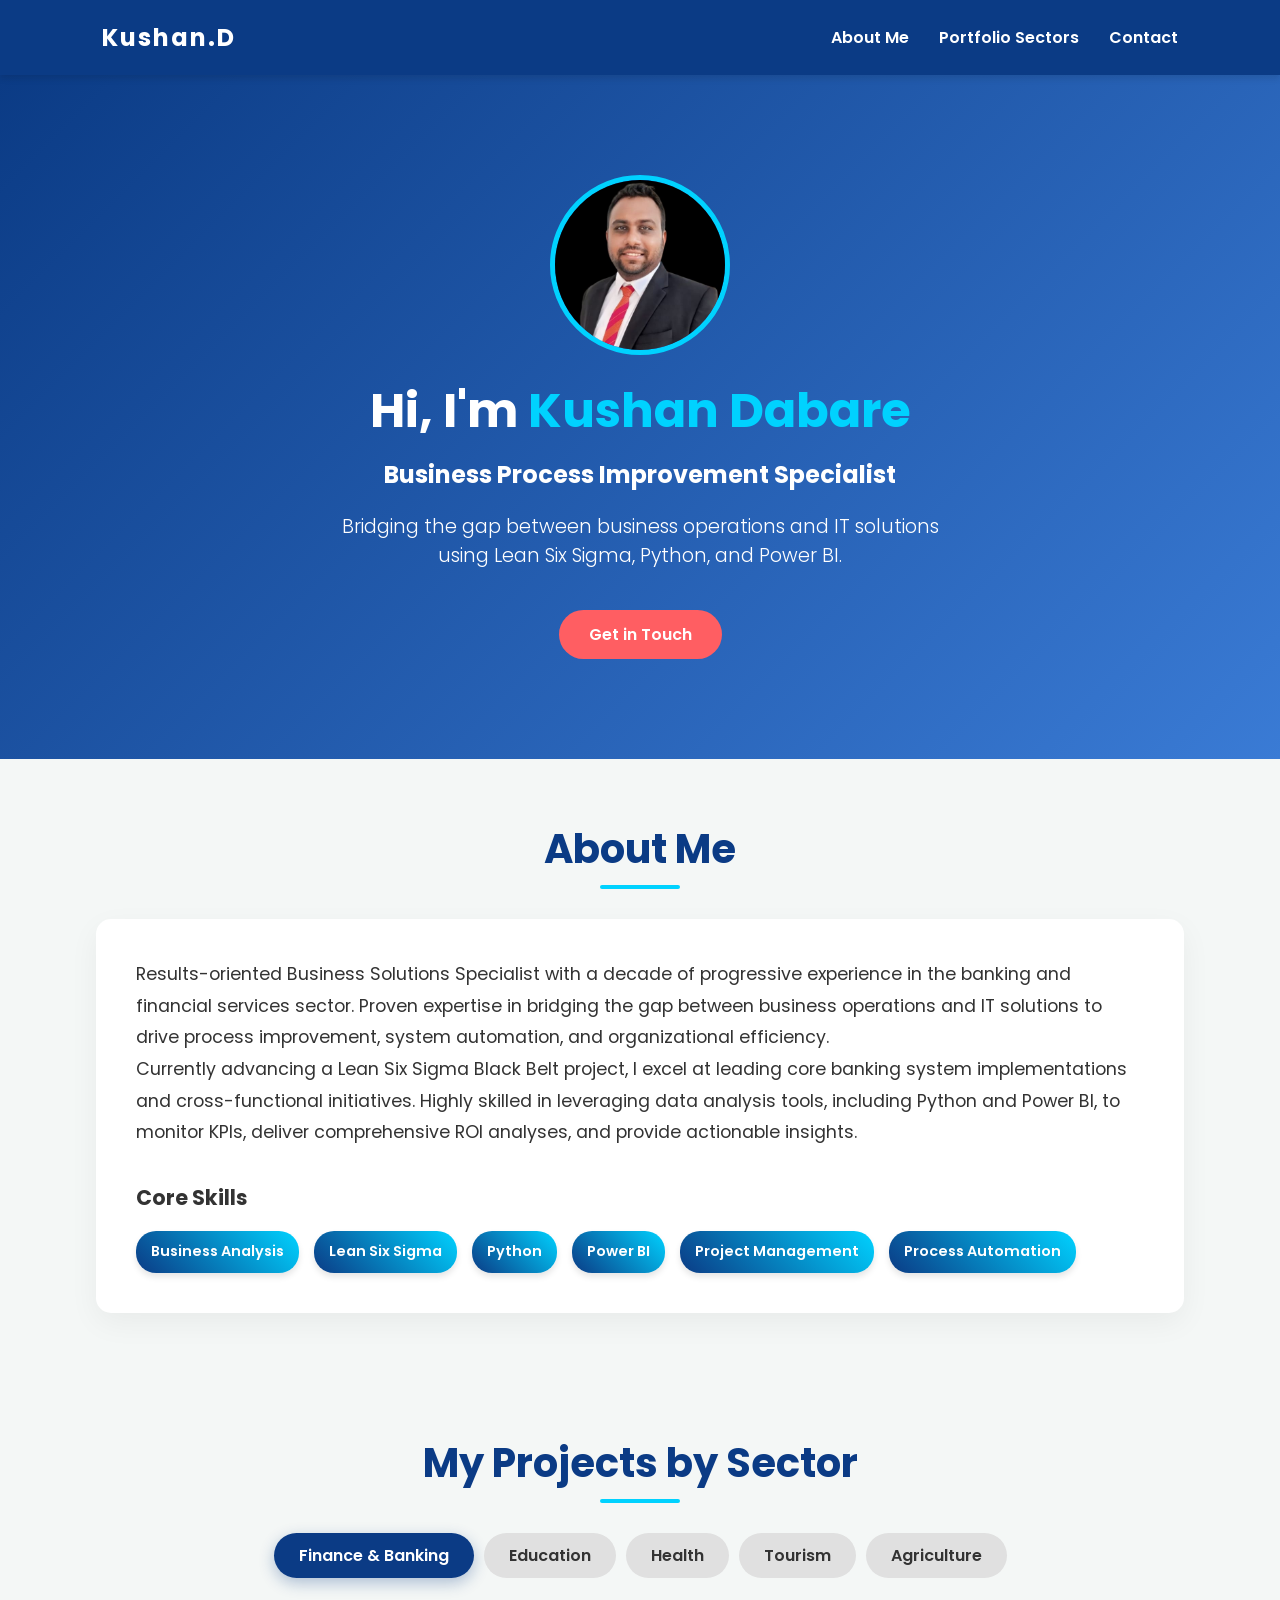
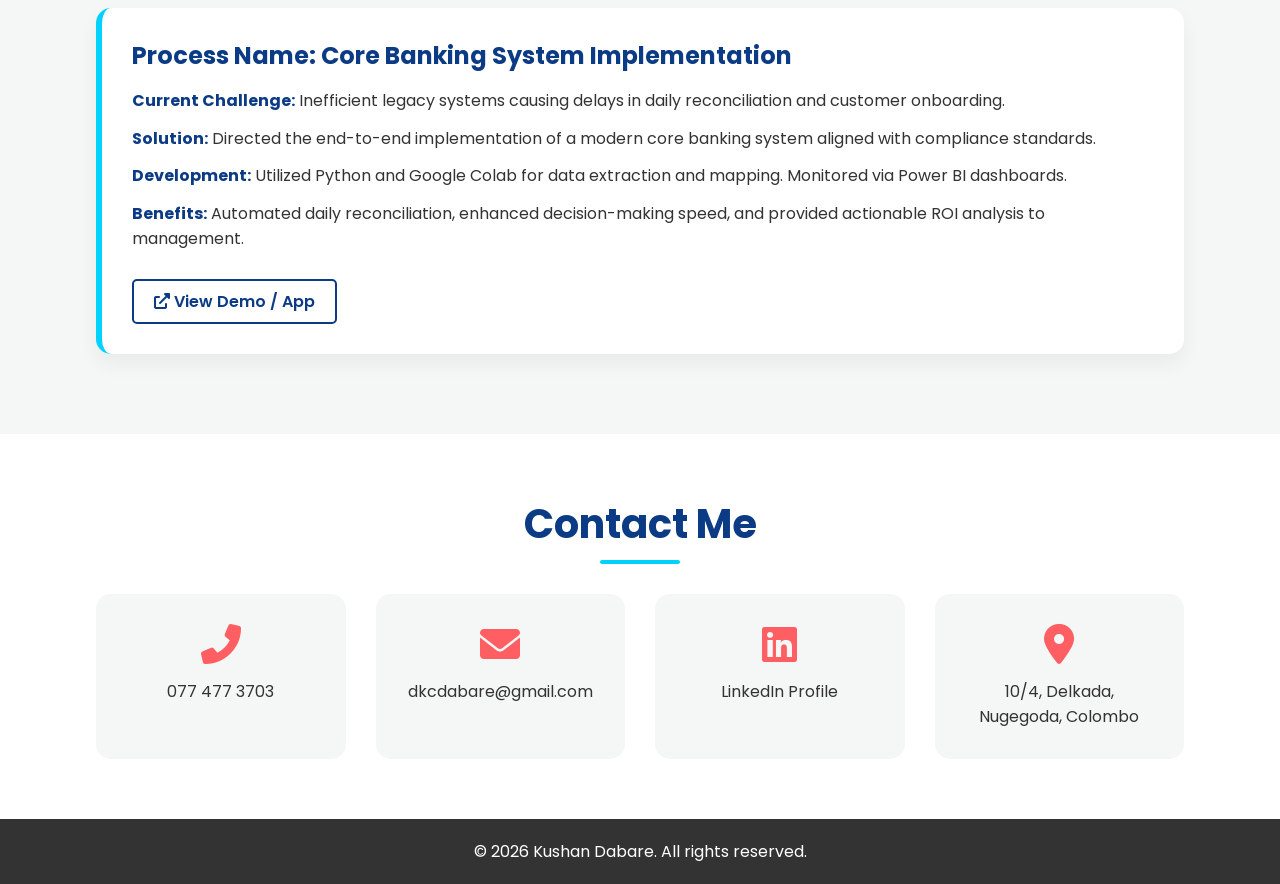
<file: Index.html>
<!DOCTYPE html>
<html lang="en">
<head>
    <meta charset="UTF-8">
    <meta name="viewport" content="width=device-width, initial-scale=1.0">
    <title>Kushan Dabare | Portfolio</title>
    <link rel="stylesheet" href="style.css">
    <link href="https://cdnjs.cloudflare.com/ajax/libs/font-awesome/6.0.0/css/all.min.css" rel="stylesheet">
</head>
<body>

    <!-- Navigation -->
    <nav>
        <div class="logo">Kushan.D</div>
        <ul class="nav-links">
            <li><a href="#about">About Me</a></li>
            <li><a href="#portfolio">Portfolio Sectors</a></li>
            <li><a href="#contact">Contact</a></li>
        </ul>
    </nav>

    <!-- Hero Section -->
    <header class="hero">
        <div class="hero-content">
            <div class="profile-img-container">
                <!-- Replace with your actual image URL or path -->
                <img src="profile.jpg" alt="Kushan Dabare" class="profile-img">
            </div>
            <h1>Hi, I'm <span class="highlight">Kushan Dabare</span></h1>
            <h2>Business Process Improvement Specialist</h2>
            <p>Bridging the gap between business operations and IT solutions using Lean Six Sigma, Python, and Power BI.</p>
            <a href="#contact" class="btn">Get in Touch</a>
        </div>
    </header>

    <!-- About Me Section -->
    <section id="about" class="about-section">
        <div class="container">
            <h2 class="section-title">About Me</h2>
            <div class="about-content">
                <p>Results-oriented Business Solutions Specialist with a decade of progressive experience in the banking and financial services sector. Proven expertise in bridging the gap between business operations and IT solutions to drive process improvement, system automation, and organizational efficiency.</p>
                <p>Currently advancing a Lean Six Sigma Black Belt project, I excel at leading core banking system implementations and cross-functional initiatives. Highly skilled in leveraging data analysis tools, including Python and Power BI, to monitor KPIs, deliver comprehensive ROI analyses, and provide actionable insights.</p>
                
                <div class="skills-container">
                    <h3>Core Skills</h3>
                    <div class="skills">
                        <span class="skill-badge">Business Analysis</span>
                        <span class="skill-badge">Lean Six Sigma</span>
                        <span class="skill-badge">Python</span>
                        <span class="skill-badge">Power BI</span>
                        <span class="skill-badge">Project Management</span>
                        <span class="skill-badge">Process Automation</span>
                    </div>
                </div>
            </div>
        </div>
    </section>

    <!-- Portfolio / Sectors Section -->
    <section id="portfolio" class="portfolio-section">
        <div class="container">
            <h2 class="section-title">My Projects by Sector</h2>
            
            <!-- Sector Tabs -->
            <div class="tab-buttons">
                <button class="tab-btn active" onclick="openTab(event, 'finance')">Finance & Banking</button>
                <button class="tab-btn" onclick="openTab(event, 'education')">Education</button>
                <button class="tab-btn" onclick="openTab(event, 'health')">Health</button>
                <button class="tab-btn" onclick="openTab(event, 'tourism')">Tourism</button>
                <button class="tab-btn" onclick="openTab(event, 'agriculture')">Agriculture</button>
            </div>

            <!-- Tab Content: Finance -->
            <div id="finance" class="tab-content active">
                <div class="project-card">
                    <h3>Process Name: Core Banking System Implementation</h3>
                    <div class="project-details">
                        <p><strong>Current Challenge:</strong> Inefficient legacy systems causing delays in daily reconciliation and customer onboarding.</p>
                        <p><strong>Solution:</strong> Directed the end-to-end implementation of a modern core banking system aligned with compliance standards.</p>
                        <p><strong>Development:</strong> Utilized Python and Google Colab for data extraction and mapping. Monitored via Power BI dashboards.</p>
                        <p><strong>Benefits:</strong> Automated daily reconciliation, enhanced decision-making speed, and provided actionable ROI analysis to management.</p>
                    </div>
                    <a href="#" class="btn-demo" target="_blank"><i class="fas fa-external-link-alt"></i> View Demo / App</a>
                </div>
            </div>

            <!-- Tab Content: Education (Template for you to update) -->
            <div id="education" class="tab-content">
                <div class="project-card">
                    <h3>Process Name: Student Data Management System</h3>
                    <div class="project-details">
                        <p><strong>Current Challenge:</strong> Manual record keeping leading to data loss and slow report generation.</p>
                        <p><strong>Solution:</strong> Developed a centralized database with automated reporting features.</p>
                        <p><strong>Development:</strong> (Add your development stack / tools here)</p>
                        <p><strong>Benefits:</strong> 50% reduction in admin workload, real-time student performance tracking.</p>
                    </div>
                    <a href="#" class="btn-demo" target="_blank"><i class="fas fa-external-link-alt"></i> View Demo / App</a>
                </div>
            </div>

            <!-- Tab Content: Health -->
            <div id="health" class="tab-content">
                <div class="project-card">
                    <h3>Process Name: Health Clinic Patient Queue Flow</h3>
                    <div class="project-details">
                        <p><strong>Current Challenge:</strong> Long waiting times and unoptimized resource allocation.</p>
                        <p><strong>Solution:</strong> Applied Lean Six Sigma methodologies to revamp patient intake processes.</p>
                        <p><strong>Development:</strong> Data analysis using Python to identify bottlenecks.</p>
                        <p><strong>Benefits:</strong> Reduced patient waiting time by 30% and optimized staff shifts.</p>
                    </div>
                    <a href="#" class="btn-demo" target="_blank"><i class="fas fa-external-link-alt"></i> View Demo / App</a>
                </div>
            </div>

            <!-- Tab Content: Tourism -->
            <div id="tourism" class="tab-content">
                <div class="project-card">
                    <h3>Process Name: Hotel Booking Analytics Dashboard</h3>
                    <div class="project-details">
                        <p><strong>Current Challenge:</strong> Lack of visibility into seasonal booking trends and revenue forecasting.</p>
                        <p><strong>Solution:</strong> Created an interactive BI dashboard for the management team.</p>
                        <p><strong>Development:</strong> Advanced Excel and Power BI.</p>
                        <p><strong>Benefits:</strong> Improved pricing strategies leading to a 15% increase in off-season revenue.</p>
                    </div>
                    <a href="#" class="btn-demo" target="_blank"><i class="fas fa-external-link-alt"></i> View Demo / App</a>
                </div>
            </div>

            <!-- Tab Content: Agriculture -->
            <div id="agriculture" class="tab-content">
                <div class="project-card">
                    <h3>Process Name: Supply Chain Cost Optimization</h3>
                    <div class="project-details">
                        <p><strong>Current Challenge:</strong> High transportation costs and waste in agricultural supply chains.</p>
                        <p><strong>Solution:</strong> Mapped the end-to-end process to eliminate inefficiencies.</p>
                        <p><strong>Development:</strong> Business Process Mapping, ROI analysis.</p>
                        <p><strong>Benefits:</strong> Streamlined delivery routes and cut logistical costs significantly.</p>
                    </div>
                    <a href="#" class="btn-demo" target="_blank"><i class="fas fa-external-link-alt"></i> View Demo / App</a>
                </div>
            </div>

        </div>
    </section>

    <!-- Contact Section -->
    <section id="contact" class="contact-section">
        <div class="container">
            <h2 class="section-title">Contact Me</h2>
            <div class="contact-info">
                <div class="contact-item">
                    <i class="fas fa-phone-alt"></i>
                    <p>077 477 3703</p>
                </div>
                <div class="contact-item">
                    <i class="fas fa-envelope"></i>
                    <p>dkcdabare@gmail.com</p>
                </div>
                <div class="contact-item">
                    <i class="fab fa-linkedin"></i>
                    <p><a href="https://www.linkedin.com/in/kushan-dabare/" target="_blank">LinkedIn Profile</a></p>
                </div>
                <div class="contact-item">
                    <i class="fas fa-map-marker-alt"></i>
                    <p>10/4, Delkada, Nugegoda, Colombo</p>
                </div>
            </div>
        </div>
    </section>

    <footer>
        <p>&copy; 2026 Kushan Dabare. All rights reserved.</p>
    </footer>

    <script src="script.js"></script>
</body>
</html>
</file>
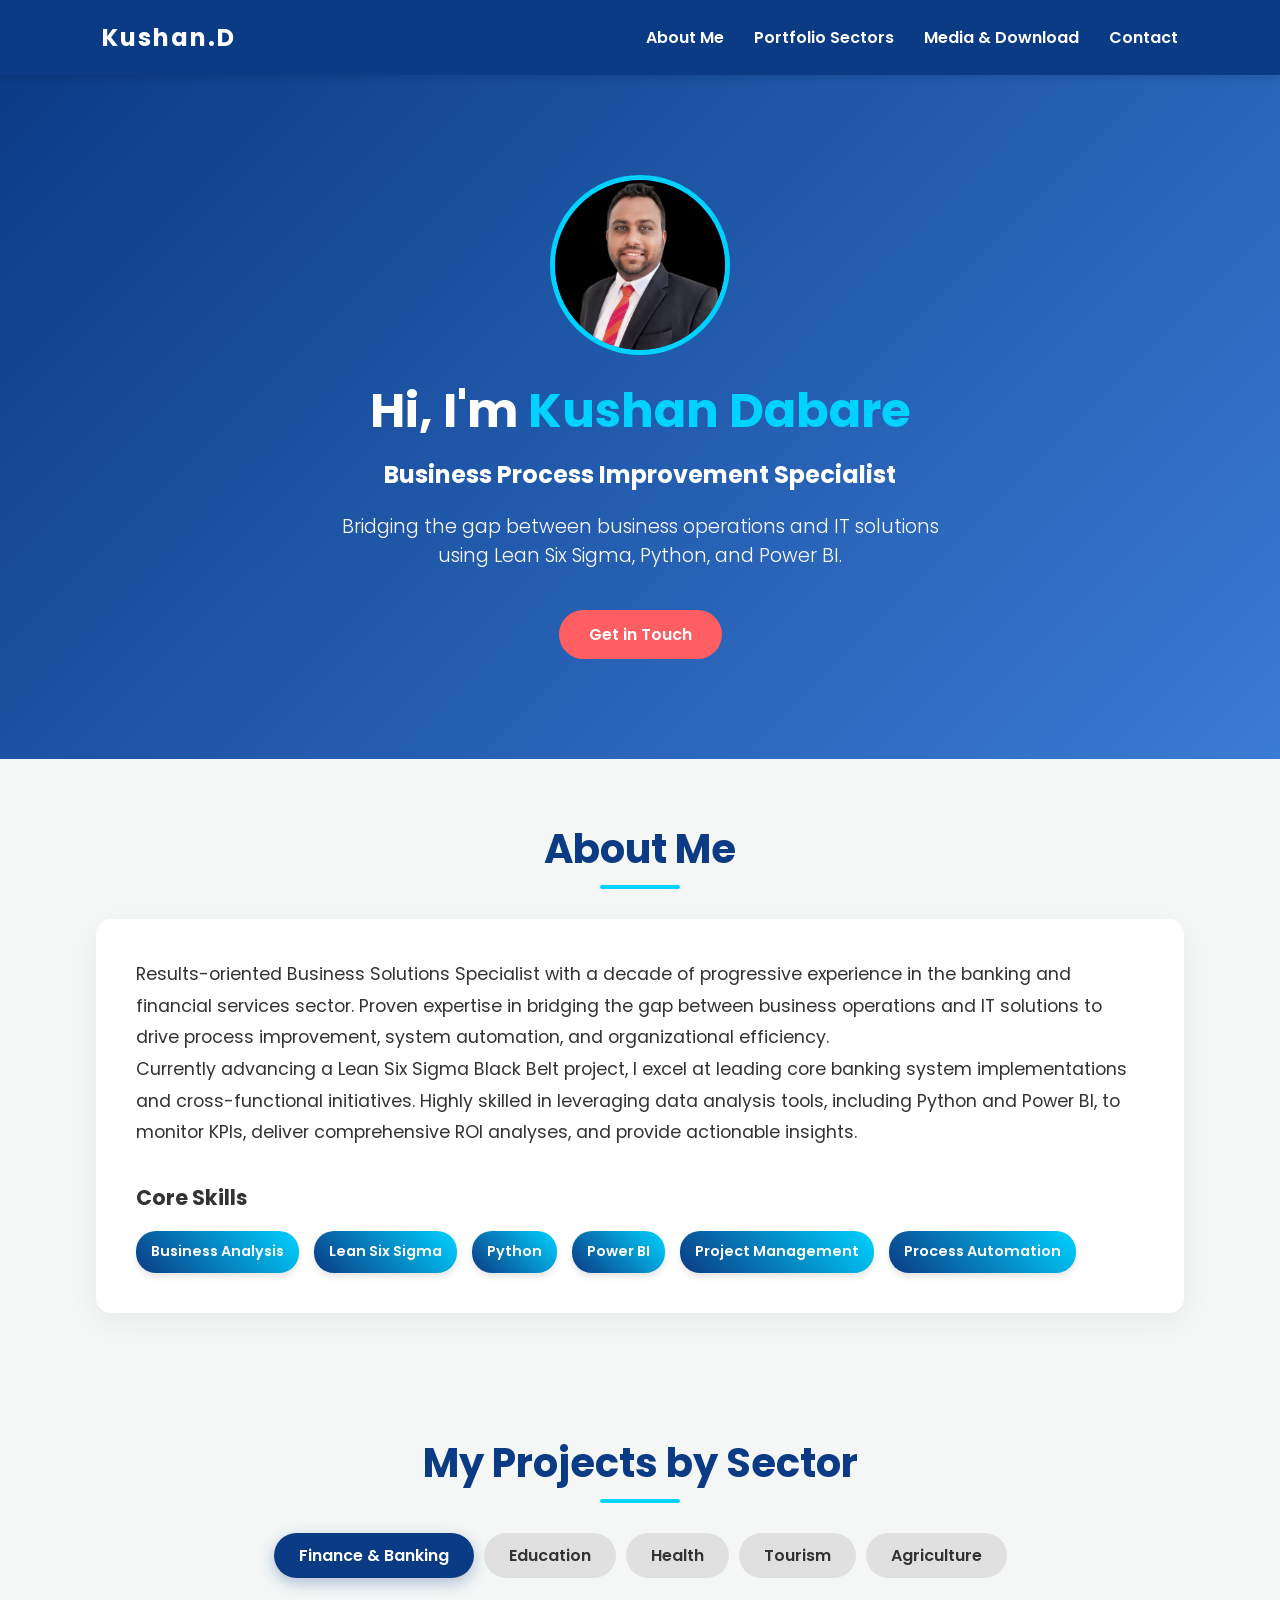
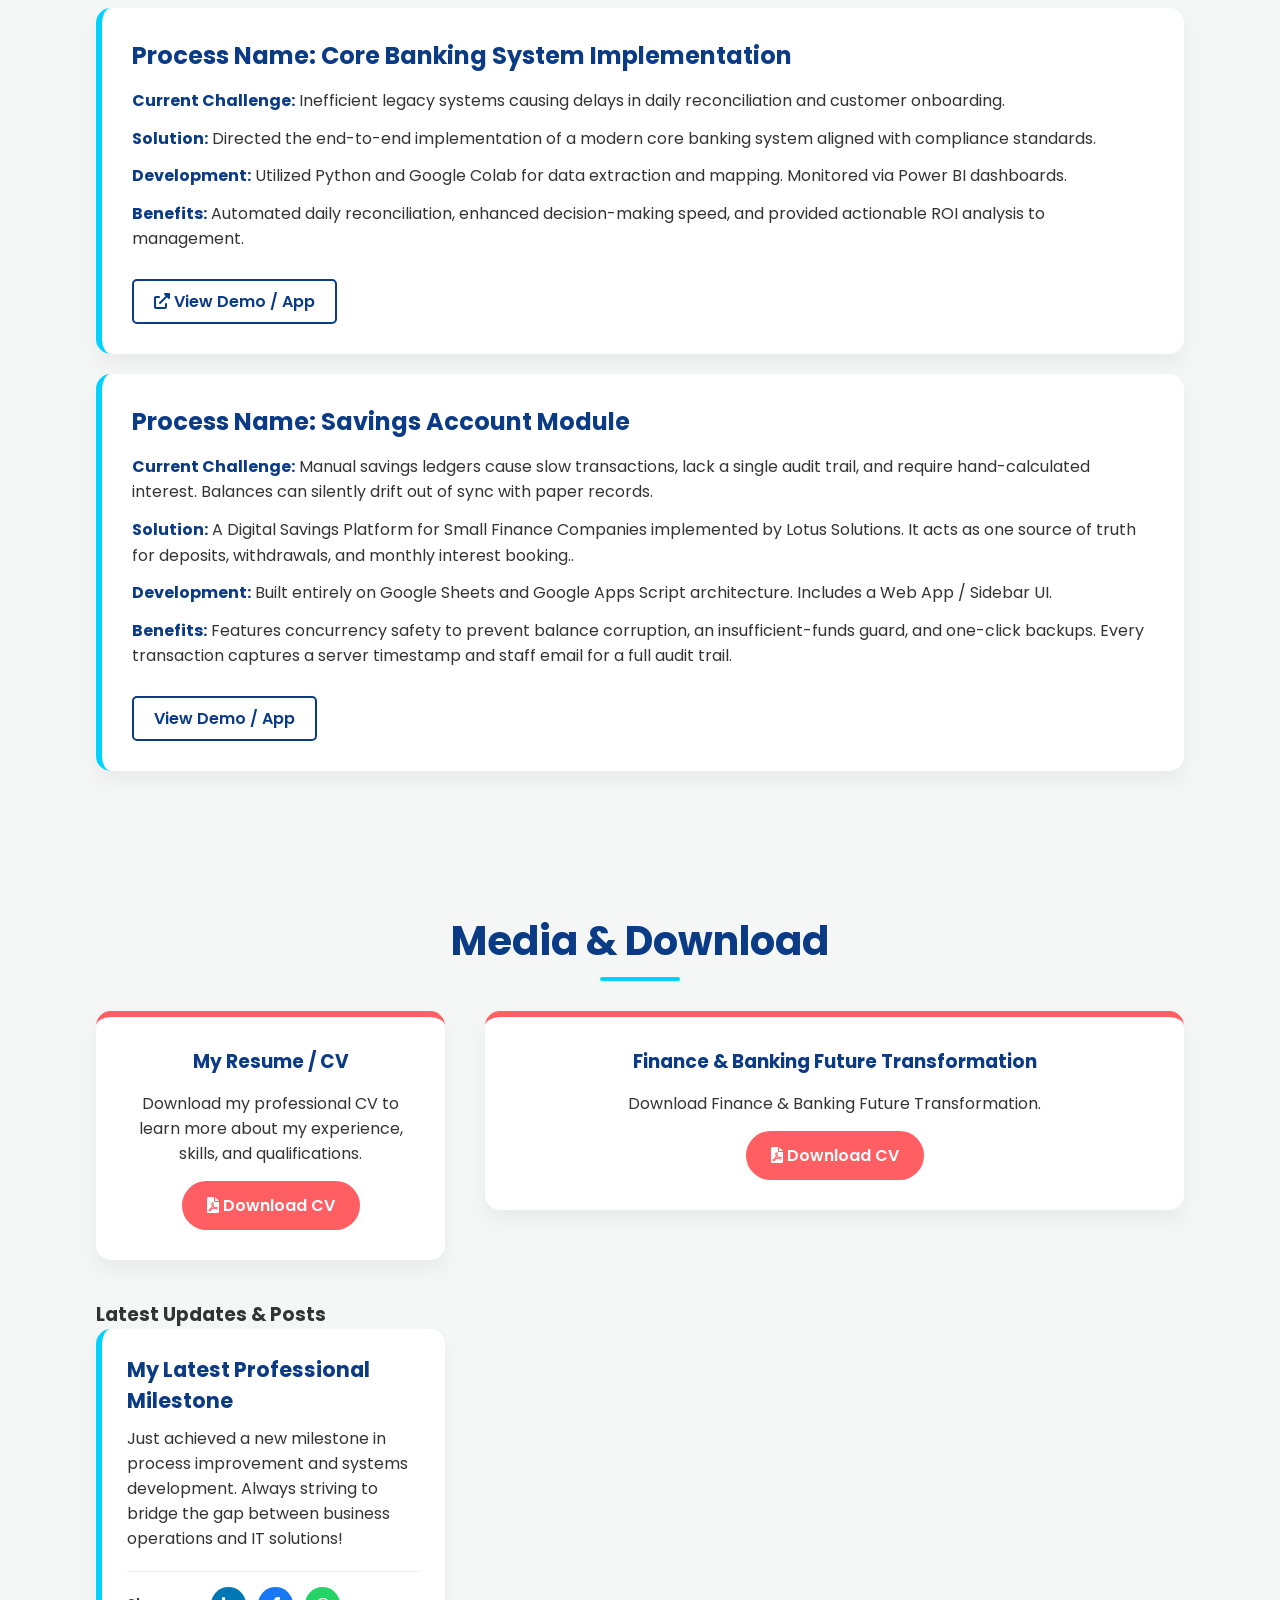
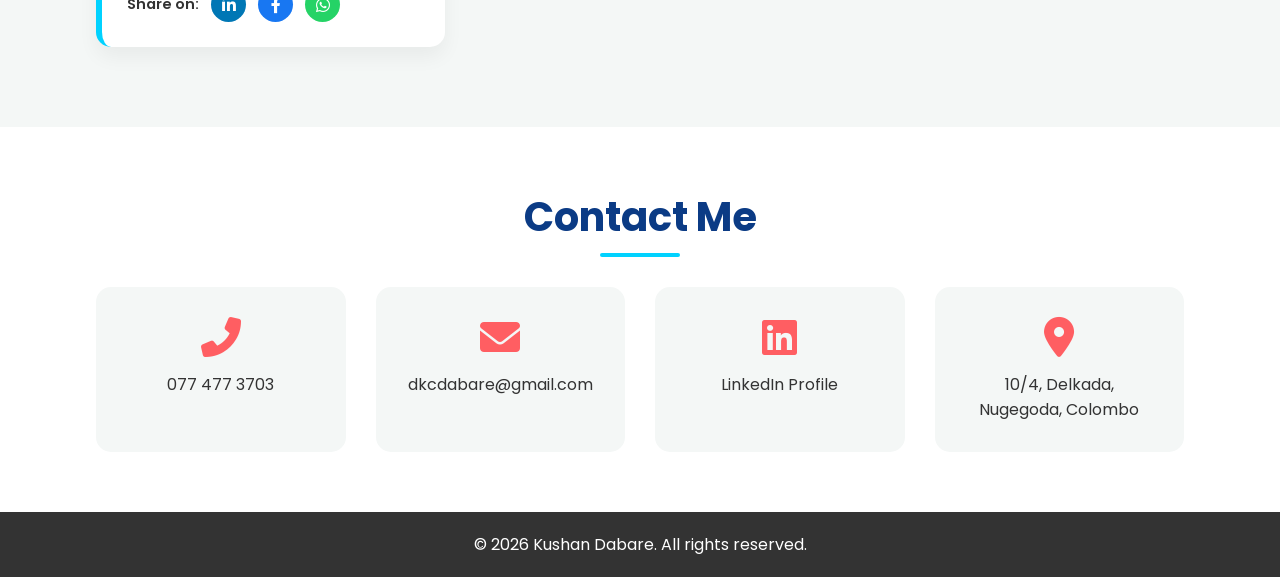
<file: index.html>
<!DOCTYPE html>
<html lang="en">
<head>
    <meta charset="UTF-8">
    <meta name="viewport" content="width=device-width, initial-scale=1.0">
    <title>Kushan Dabare | Portfolio</title>
    <link rel="stylesheet" href="style.css">
    <link href="https://cdnjs.cloudflare.com/ajax/libs/font-awesome/6.0.0/css/all.min.css" rel="stylesheet">
</head>
<body>

    <!-- Navigation -->
    <nav>
        <div class="logo">Kushan.D</div>
        <ul class="nav-links">
            <li><a href="#about">About Me</a></li>
            <li><a href="#portfolio">Portfolio Sectors</a></li>
            <li><a href="#media-download">Media & Download</a></li>
            <li><a href="#contact">Contact</a></li>
        </ul>
    </nav>

    <!-- Hero Section -->
    <header class="hero">
        <div class="hero-content">
            <div class="profile-img-container">
                <!-- Replace with your actual image URL or path -->
                <img src="profile.jpg" alt="Kushan Dabare" class="profile-img">
            </div>
            <h1>Hi, I'm <span class="highlight">Kushan Dabare</span></h1>
            <h2>Business Process Improvement Specialist</h2>
            <p>Bridging the gap between business operations and IT solutions using Lean Six Sigma, Python, and Power BI.</p>
            <a href="#contact" class="btn">Get in Touch</a>
        </div>
    </header>

    <!-- About Me Section -->
    <section id="about" class="about-section">
        <div class="container">
            <h2 class="section-title">About Me</h2>
            <div class="about-content">
                <p>Results-oriented Business Solutions Specialist with a decade of progressive experience in the banking and financial services sector. Proven expertise in bridging the gap between business operations and IT solutions to drive process improvement, system automation, and organizational efficiency.</p>
                <p>Currently advancing a Lean Six Sigma Black Belt project, I excel at leading core banking system implementations and cross-functional initiatives. Highly skilled in leveraging data analysis tools, including Python and Power BI, to monitor KPIs, deliver comprehensive ROI analyses, and provide actionable insights.</p>
                
                <div class="skills-container">
                    <h3>Core Skills</h3>
                    <div class="skills">
                        <span class="skill-badge">Business Analysis</span>
                        <span class="skill-badge">Lean Six Sigma</span>
                        <span class="skill-badge">Python</span>
                        <span class="skill-badge">Power BI</span>
                        <span class="skill-badge">Project Management</span>
                        <span class="skill-badge">Process Automation</span>
                    </div>
                </div>
            </div>
        </div>
    </section>

    <!-- Portfolio / Sectors Section -->
    <section id="portfolio" class="portfolio-section">
        <div class="container">
            <h2 class="section-title">My Projects by Sector</h2>
            
            <!-- Sector Tabs -->
            <div class="tab-buttons">
                <button class="tab-btn active" onclick="openTab(event, 'finance')">Finance & Banking</button>
                <button class="tab-btn" onclick="openTab(event, 'education')">Education</button>
                <button class="tab-btn" onclick="openTab(event, 'health')">Health</button>
                <button class="tab-btn" onclick="openTab(event, 'tourism')">Tourism</button>
                <button class="tab-btn" onclick="openTab(event, 'agriculture')">Agriculture</button>
            </div>

            <!-- Tab Content: Finance -->
            <div id="finance" class="tab-content active">
                <div class="project-card">
                    <h3>Process Name: Core Banking System Implementation</h3>
                    <div class="project-details">
                        <p><strong>Current Challenge:</strong> Inefficient legacy systems causing delays in daily reconciliation and customer onboarding.</p>
                        <p><strong>Solution:</strong> Directed the end-to-end implementation of a modern core banking system aligned with compliance standards.</p>
                        <p><strong>Development:</strong> Utilized Python and Google Colab for data extraction and mapping. Monitored via Power BI dashboards.</p>
                        <p><strong>Benefits:</strong> Automated daily reconciliation, enhanced decision-making speed, and provided actionable ROI analysis to management.</p>
                    </div>
                    <a href="#" class="btn-demo" target="_blank"><i class="fas fa-external-link-alt"></i> View Demo / App</a>
                </div>
                <div class="project-card">
                    <h3>Process Name: Savings Account Module</h3>
                    <div class="project-details">
                        <p><strong>Current Challenge:</strong> Manual savings ledgers cause slow transactions, lack a single audit trail, and require hand-calculated interest. Balances can silently drift out of sync with paper records.</p>
                        <p><strong>Solution:</strong> A Digital Savings Platform for Small Finance Companies implemented by Lotus Solutions. It acts as one source of truth for deposits, withdrawals, and monthly interest booking..</p>
                        <p><strong>Development:</strong> Built entirely on Google Sheets and Google Apps Script architecture. Includes a Web App / Sidebar UI.</p>
                        <p><strong>Benefits:</strong> Features concurrency safety to prevent balance corruption, an insufficient-funds guard, and one-click backups. Every transaction captures a server timestamp and staff email for a full audit trail.</p>
                    </div>
                    <a href="#" class="btn-demo" target="_blank"><i class="https://script.google.com/macros/s/AKfycbw3GjKv9ucB3Nrq_0NzpN6NKgbAXC93N48wS9uN7ULLUQNysJPLRPXXNIEcnrP-PqMxDw/exec"></i> View Demo / App</a>
                </div>
            </div>

            <!-- Tab Content: Education -->
            <div id="education" class="tab-content">
                <div class="project-card">
                    <h3>Process Name: Student Data Management System</h3>
                    <div class="project-details">
                        <p><strong>Current Challenge:</strong> Manual record keeping leading to data loss and slow report generation.</p>
                        <p><strong>Solution:</strong> Developed a centralized database with automated reporting features.</p>
                        <p><strong>Development:</strong> MySQL, Power BI, Python for automated reporting.</p>
                        <p><strong>Benefits:</strong> 50% reduction in admin workload, real-time student performance tracking.</p>
                    </div>
                    <a href="#" class="btn-demo" target="_blank"><i class="fas fa-external-link-alt"></i> View Demo / App</a>
                </div>
            </div>

            <!-- Tab Content: Health -->
            <div id="health" class="tab-content">
                <div class="project-card">
                    <h3>Process Name: Health Clinic Patient Queue Flow</h3>
                    <div class="project-details">
                        <p><strong>Current Challenge:</strong> Long waiting times and unoptimized resource allocation.</p>
                        <p><strong>Solution:</strong> Applied Lean Six Sigma methodologies to revamp patient intake processes.</p>
                        <p><strong>Development:</strong> Data analysis using Python to identify bottlenecks.</p>
                        <p><strong>Benefits:</strong> Reduced patient waiting time by 30% and optimized staff shifts.</p>
                    </div>
                    <a href="#" class="btn-demo" target="_blank"><i class="fas fa-external-link-alt"></i> View Demo / App</a>
                </div>
            </div>

            <!-- Tab Content: Tourism -->
            <div id="tourism" class="tab-content">
                <div class="project-card">
                    <h3>Process Name: Hotel Booking Analytics Dashboard</h3>
                    <div class="project-details">
                        <p><strong>Current Challenge:</strong> Lack of visibility into seasonal booking trends and revenue forecasting.</p>
                        <p><strong>Solution:</strong> Created an interactive BI dashboard for the management team.</p>
                        <p><strong>Development:</strong> Advanced Excel and Power BI.</p>
                        <p><strong>Benefits:</strong> Improved pricing strategies leading to a 15% increase in off-season revenue.</p>
                    </div>
                    <a href="#" class="btn-demo" target="_blank"><i class="fas fa-external-link-alt"></i> View Demo / App</a>
                </div>
            </div>

            <!-- Tab Content: Agriculture -->
            <div id="agriculture" class="tab-content">
                <div class="project-card">
                    <h3>Process Name: Supply Chain Cost Optimization</h3>
                    <div class="project-details">
                        <p><strong>Current Challenge:</strong> High transportation costs and waste in agricultural supply chains.</p>
                        <p><strong>Solution:</strong> Mapped the end-to-end process to eliminate inefficiencies.</p>
                        <p><strong>Development:</strong> Business Process Mapping, ROI analysis.</p>
                        <p><strong>Benefits:</strong> Streamlined delivery routes and cut logistical costs significantly.</p>
                    </div>
                    <a href="#" class="btn-demo" target="_blank"><i class="fas fa-external-link-alt"></i> View Demo / App</a>
                </div>
            </div>

        </div>
    </section>

    <!-- Media & Download Section -->
    <section id="media-download" class="media-section">
        <div class="container">
            <h2 class="section-title">Media & Download</h2>
            
            <div class="media-download-wrapper">
                
                <!-- Download CV Section -->
                <div class="download-box">
                    <h3>My Resume / CV</h3>
                    <p>Download my professional CV to learn more about my experience, skills, and qualifications.</p>
                    
                    <a href="Kushan CV.pdf" download class="btn-download">
                        <i class="fas fa-file-pdf"></i> Download CV
                    </a>
                </div>
                <!-- Finance & Banking Future Transformation -->
                <div class="download-box">
                    <h3>Finance & Banking Future Transformation</h3>
                    <p>Download Finance & Banking Future Transformation.</p>
                    
                    <a href="Kushan CV.pdf" download class="btn-download">
                        <i class="fas fa-file-pdf"></i> Download CV
                    </a>
                </div>

                <!-- Media Posts Section -->
                <div class="media-posts">
                    <h3>Latest Updates & Posts</h3>
                    
                    <!-- Post 1 -->
                    <div class="media-card">
                        <div class="media-content">
                            <h4>My Latest Professional Milestone</h4>
                            <p>Just achieved a new milestone in process improvement and systems development. Always striving to bridge the gap between business operations and IT solutions!</p>
                            
                            <!-- Social Share Buttons -->
                            <div class="share-buttons">
                                <span class="share-text">Share on:</span>
                                <a href="https://www.linkedin.com/shareArticle?mini=true&url=https://YOUR_GITHUB_USERNAME.github.io/YOUR_REPO_NAME/" target="_blank" class="share-btn linkedin" title="Share on LinkedIn"><i class="fab fa-linkedin-in"></i></a>
                                
                                <a href="https://www.facebook.com/sharer/sharer.php?u=https://YOUR_GITHUB_USERNAME.github.io/YOUR_REPO_NAME/" target="_blank" class="share-btn facebook" title="Share on Facebook"><i class="fab fa-facebook-f"></i></a>
                                
                                <a href="https://api.whatsapp.com/send?text=Check out my latest portfolio! https://YOUR_GITHUB_USERNAME.github.io/YOUR_REPO_NAME/" target="_blank" class="share-btn whatsapp" title="Share on WhatsApp"><i class="fab fa-whatsapp"></i></a>
                            </div>
                        </div>
                    </div>
                    
                </div>
            </div>
        </div>
    </section>

    <!-- Contact Section -->
    <section id="contact" class="contact-section">
        <div class="container">
            <h2 class="section-title">Contact Me</h2>
            <div class="contact-info">
                <div class="contact-item">
                    <i class="fas fa-phone-alt"></i>
                    <p>077 477 3703</p>
                </div>
                <div class="contact-item">
                    <i class="fas fa-envelope"></i>
                    <p>dkcdabare@gmail.com</p>
                </div>
                <div class="contact-item">
                    <i class="fab fa-linkedin"></i>
                    <p><a href="https://www.linkedin.com/in/kushan-dabare/" target="_blank">LinkedIn Profile</a></p>
                </div>
                <div class="contact-item">
                    <i class="fas fa-map-marker-alt"></i>
                    <p>10/4, Delkada, Nugegoda, Colombo</p>
                </div>
            </div>
        </div>
    </section>

    <footer>
        <p>&copy; 2026 Kushan Dabare. All rights reserved.</p>
    </footer>

    <script src="script.js"></script>
</body>
</html>
</file>
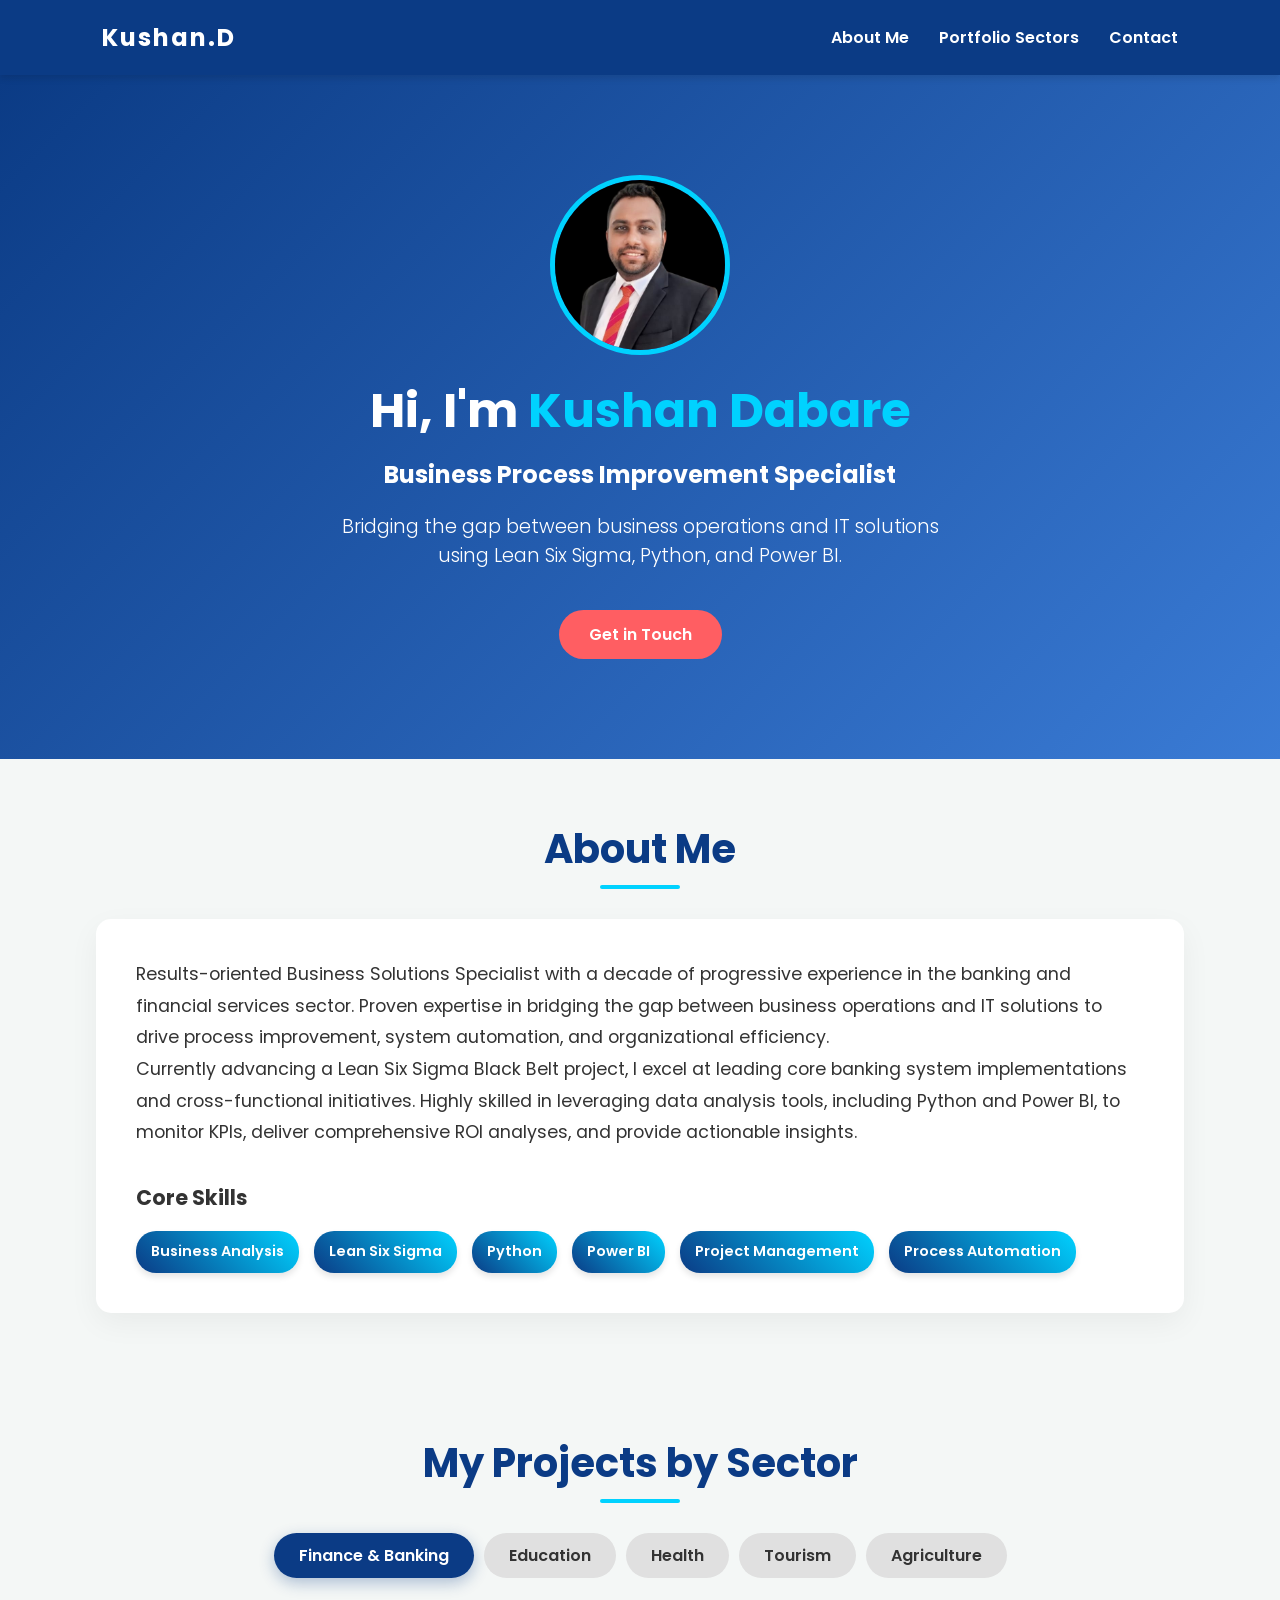
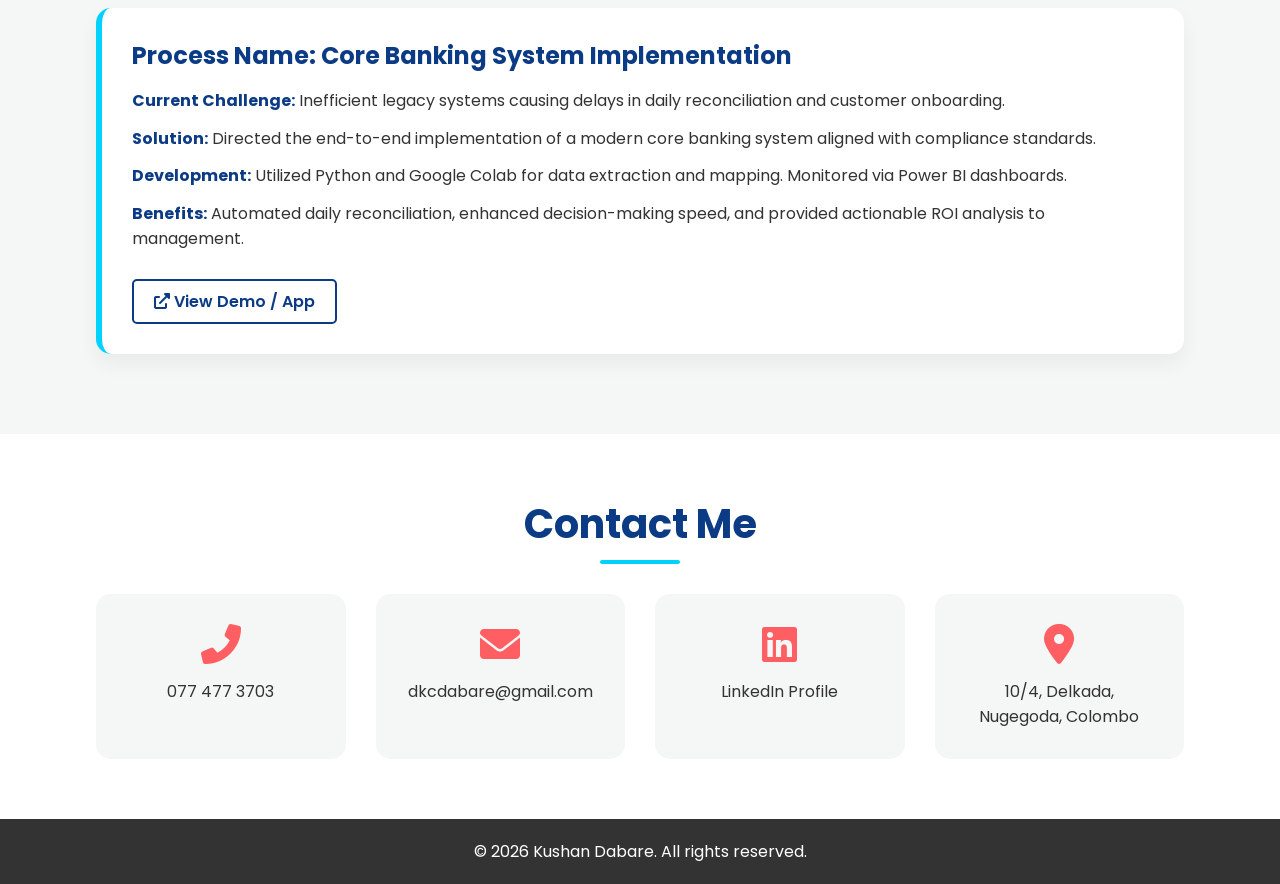
<file: gemini-code-1784174111200.html>
<!DOCTYPE html>
<html lang="en">
<head>
    <meta charset="UTF-8">
    <meta name="viewport" content="width=device-width, initial-scale=1.0">
    <title>Kushan Dabare | Portfolio</title>
    <link rel="stylesheet" href="style.css">
    <link href="https://cdnjs.cloudflare.com/ajax/libs/font-awesome/6.0.0/css/all.min.css" rel="stylesheet">
</head>
<body>

    <!-- Navigation -->
    <nav>
        <div class="logo">Kushan.D</div>
        <ul class="nav-links">
            <li><a href="#about">About Me</a></li>
            <li><a href="#portfolio">Portfolio Sectors</a></li>
            <li><a href="#contact">Contact</a></li>
        </ul>
    </nav>

    <!-- Hero Section -->
    <header class="hero">
        <div class="hero-content">
            <div class="profile-img-container">
                <!-- Replace with your actual image URL or path -->
                <img src="profile.jpg" alt="Kushan Dabare" class="profile-img">
            </div>
            <h1>Hi, I'm <span class="highlight">Kushan Dabare</span></h1>
            <h2>Business Process Improvement Specialist</h2>
            <p>Bridging the gap between business operations and IT solutions using Lean Six Sigma, Python, and Power BI.</p>
            <a href="#contact" class="btn">Get in Touch</a>
        </div>
    </header>

    <!-- About Me Section -->
    <section id="about" class="about-section">
        <div class="container">
            <h2 class="section-title">About Me</h2>
            <div class="about-content">
                <p>Results-oriented Business Solutions Specialist with a decade of progressive experience in the banking and financial services sector. Proven expertise in bridging the gap between business operations and IT solutions to drive process improvement, system automation, and organizational efficiency.</p>
                <p>Currently advancing a Lean Six Sigma Black Belt project, I excel at leading core banking system implementations and cross-functional initiatives. Highly skilled in leveraging data analysis tools, including Python and Power BI, to monitor KPIs, deliver comprehensive ROI analyses, and provide actionable insights.</p>
                
                <div class="skills-container">
                    <h3>Core Skills</h3>
                    <div class="skills">
                        <span class="skill-badge">Business Analysis</span>
                        <span class="skill-badge">Lean Six Sigma</span>
                        <span class="skill-badge">Python</span>
                        <span class="skill-badge">Power BI</span>
                        <span class="skill-badge">Project Management</span>
                        <span class="skill-badge">Process Automation</span>
                    </div>
                </div>
            </div>
        </div>
    </section>

    <!-- Portfolio / Sectors Section -->
    <section id="portfolio" class="portfolio-section">
        <div class="container">
            <h2 class="section-title">My Projects by Sector</h2>
            
            <!-- Sector Tabs -->
            <div class="tab-buttons">
                <button class="tab-btn active" onclick="openTab(event, 'finance')">Finance & Banking</button>
                <button class="tab-btn" onclick="openTab(event, 'education')">Education</button>
                <button class="tab-btn" onclick="openTab(event, 'health')">Health</button>
                <button class="tab-btn" onclick="openTab(event, 'tourism')">Tourism</button>
                <button class="tab-btn" onclick="openTab(event, 'agriculture')">Agriculture</button>
            </div>

            <!-- Tab Content: Finance -->
            <div id="finance" class="tab-content active">
                <div class="project-card">
                    <h3>Process Name: Core Banking System Implementation</h3>
                    <div class="project-details">
                        <p><strong>Current Challenge:</strong> Inefficient legacy systems causing delays in daily reconciliation and customer onboarding.</p>
                        <p><strong>Solution:</strong> Directed the end-to-end implementation of a modern core banking system aligned with compliance standards.</p>
                        <p><strong>Development:</strong> Utilized Python and Google Colab for data extraction and mapping. Monitored via Power BI dashboards.</p>
                        <p><strong>Benefits:</strong> Automated daily reconciliation, enhanced decision-making speed, and provided actionable ROI analysis to management.</p>
                    </div>
                    <a href="#" class="btn-demo" target="_blank"><i class="fas fa-external-link-alt"></i> View Demo / App</a>
                </div>
            </div>

            <!-- Tab Content: Education (Template for you to update) -->
            <div id="education" class="tab-content">
                <div class="project-card">
                    <h3>Process Name: Student Data Management System</h3>
                    <div class="project-details">
                        <p><strong>Current Challenge:</strong> Manual record keeping leading to data loss and slow report generation.</p>
                        <p><strong>Solution:</strong> Developed a centralized database with automated reporting features.</p>
                        <p><strong>Development:</strong> (Add your development stack / tools here)</p>
                        <p><strong>Benefits:</strong> 50% reduction in admin workload, real-time student performance tracking.</p>
                    </div>
                    <a href="#" class="btn-demo" target="_blank"><i class="fas fa-external-link-alt"></i> View Demo / App</a>
                </div>
            </div>

            <!-- Tab Content: Health -->
            <div id="health" class="tab-content">
                <div class="project-card">
                    <h3>Process Name: Health Clinic Patient Queue Flow</h3>
                    <div class="project-details">
                        <p><strong>Current Challenge:</strong> Long waiting times and unoptimized resource allocation.</p>
                        <p><strong>Solution:</strong> Applied Lean Six Sigma methodologies to revamp patient intake processes.</p>
                        <p><strong>Development:</strong> Data analysis using Python to identify bottlenecks.</p>
                        <p><strong>Benefits:</strong> Reduced patient waiting time by 30% and optimized staff shifts.</p>
                    </div>
                    <a href="#" class="btn-demo" target="_blank"><i class="fas fa-external-link-alt"></i> View Demo / App</a>
                </div>
            </div>

            <!-- Tab Content: Tourism -->
            <div id="tourism" class="tab-content">
                <div class="project-card">
                    <h3>Process Name: Hotel Booking Analytics Dashboard</h3>
                    <div class="project-details">
                        <p><strong>Current Challenge:</strong> Lack of visibility into seasonal booking trends and revenue forecasting.</p>
                        <p><strong>Solution:</strong> Created an interactive BI dashboard for the management team.</p>
                        <p><strong>Development:</strong> Advanced Excel and Power BI.</p>
                        <p><strong>Benefits:</strong> Improved pricing strategies leading to a 15% increase in off-season revenue.</p>
                    </div>
                    <a href="#" class="btn-demo" target="_blank"><i class="fas fa-external-link-alt"></i> View Demo / App</a>
                </div>
            </div>

            <!-- Tab Content: Agriculture -->
            <div id="agriculture" class="tab-content">
                <div class="project-card">
                    <h3>Process Name: Supply Chain Cost Optimization</h3>
                    <div class="project-details">
                        <p><strong>Current Challenge:</strong> High transportation costs and waste in agricultural supply chains.</p>
                        <p><strong>Solution:</strong> Mapped the end-to-end process to eliminate inefficiencies.</p>
                        <p><strong>Development:</strong> Business Process Mapping, ROI analysis.</p>
                        <p><strong>Benefits:</strong> Streamlined delivery routes and cut logistical costs significantly.</p>
                    </div>
                    <a href="#" class="btn-demo" target="_blank"><i class="fas fa-external-link-alt"></i> View Demo / App</a>
                </div>
            </div>

        </div>
    </section>

    <!-- Contact Section -->
    <section id="contact" class="contact-section">
        <div class="container">
            <h2 class="section-title">Contact Me</h2>
            <div class="contact-info">
                <div class="contact-item">
                    <i class="fas fa-phone-alt"></i>
                    <p>077 477 3703</p>
                </div>
                <div class="contact-item">
                    <i class="fas fa-envelope"></i>
                    <p>dkcdabare@gmail.com</p>
                </div>
                <div class="contact-item">
                    <i class="fab fa-linkedin"></i>
                    <p><a href="https://www.linkedin.com/in/kushan-dabare/" target="_blank">LinkedIn Profile</a></p>
                </div>
                <div class="contact-item">
                    <i class="fas fa-map-marker-alt"></i>
                    <p>10/4, Delkada, Nugegoda, Colombo</p>
                </div>
            </div>
        </div>
    </section>

    <footer>
        <p>&copy; 2026 Kushan Dabare. All rights reserved.</p>
    </footer>

    <script src="script.js"></script>
</body>
</html>
</file>
<file: style.css>
@import url('https://fonts.googleapis.com/css2?family=Poppins:wght@300;400;600;700&display=swap');

:root {
    --primary-color: #0b3b85;
    --secondary-color: #00d2ff;
    --accent-color: #ff5e62;
    --text-dark: #333;
    --text-light: #fff;
    --bg-light: #f4f7f6;
    --card-bg: #ffffff;
}

* {
    margin: 0;
    padding: 0;
    box-sizing: border-box;
    font-family: 'Poppins', sans-serif;
    scroll-behavior: smooth;
}

body {
    background-color: var(--bg-light);
    color: var(--text-dark);
}

.container {
    width: 85%;
    margin: auto;
    padding: 60px 0;
}

/* Navigation */
nav {
    display: flex;
    justify-content: space-between;
    align-items: center;
    padding: 20px 8%;
    background: var(--primary-color);
    color: var(--text-light);
    position: sticky;
    top: 0;
    z-index: 1000;
    box-shadow: 0 4px 6px rgba(0,0,0,0.1);
}

.logo {
    font-size: 24px;
    font-weight: 700;
    letter-spacing: 2px;
}

.nav-links {
    list-style: none;
    display: flex;
}

.nav-links li {
    margin-left: 30px;
}

.nav-links a {
    color: var(--text-light);
    text-decoration: none;
    font-weight: 600;
    transition: color 0.3s ease;
}

.nav-links a:hover {
    color: var(--secondary-color);
}

/* Hero Section */
.hero {
    background: linear-gradient(135deg, var(--primary-color), #3a7bd5);
    color: var(--text-light);
    text-align: center;
    padding: 100px 20px;
}

.profile-img-container {
    width: 180px;
    height: 180px;
    margin: 0 auto 20px;
    border-radius: 50%;
    border: 5px solid var(--secondary-color);
    overflow: hidden;
}

.profile-img {
    width: 100%;
    height: 100%;
    object-fit: cover;
}

.hero h1 {
    font-size: 3rem;
    margin-bottom: 10px;
}

.highlight {
    color: var(--secondary-color);
}

.hero p {
    font-size: 1.2rem;
    max-width: 600px;
    margin: 20px auto;
    font-weight: 300;
}

.btn {
    display: inline-block;
    padding: 12px 30px;
    background: var(--accent-color);
    color: var(--text-light);
    text-decoration: none;
    border-radius: 25px;
    font-weight: 600;
    margin-top: 20px;
    transition: transform 0.3s, box-shadow 0.3s;
}

.btn:hover {
    transform: translateY(-3px);
    box-shadow: 0 5px 15px rgba(255, 94, 98, 0.4);
}

/* Section Titles */
.section-title {
    text-align: center;
    font-size: 2.5rem;
    margin-bottom: 40px;
    color: var(--primary-color);
    position: relative;
}

.section-title::after {
    content: '';
    width: 80px;
    height: 4px;
    background: var(--secondary-color);
    position: absolute;
    bottom: -10px;
    left: 50%;
    transform: translateX(-50%);
    border-radius: 2px;
}

/* About Section */
.about-content {
    background: var(--card-bg);
    padding: 40px;
    border-radius: 15px;
    box-shadow: 0 10px 30px rgba(0,0,0,0.05);
    line-height: 1.8;
    font-size: 1.1rem;
}

.skills-container {
    margin-top: 30px;
}

.skills {
    display: flex;
    flex-wrap: wrap;
    gap: 15px;
    margin-top: 15px;
}

.skill-badge {
    background: linear-gradient(45deg, var(--primary-color), var(--secondary-color));
    color: white;
    padding: 8px 15px;
    border-radius: 20px;
    font-size: 0.9rem;
    font-weight: 600;
    box-shadow: 0 4px 6px rgba(0,0,0,0.1);
}

/* Portfolio Tabs */
.tab-buttons {
    display: flex;
    justify-content: center;
    flex-wrap: wrap;
    gap: 10px;
    margin-bottom: 30px;
}

.tab-btn {
    padding: 10px 25px;
    border: none;
    background: #e0e0e0;
    color: var(--text-dark);
    border-radius: 30px;
    cursor: pointer;
    font-size: 1rem;
    font-weight: 600;
    transition: all 0.3s;
}

.tab-btn.active, .tab-btn:hover {
    background: var(--primary-color);
    color: white;
    box-shadow: 0 5px 15px rgba(11, 59, 133, 0.3);
}

.tab-content {
    display: none;
    animation: fadeIn 0.5s;
}

.tab-content.active {
    display: block;
}

@keyframes fadeIn {
    from { opacity: 0; transform: translateY(10px); }
    to { opacity: 1; transform: translateY(0); }
}

/* Project Cards */
.project-card {
    background: var(--card-bg);
    padding: 30px;
    border-radius: 15px;
    border-left: 6px solid var(--secondary-color);
    box-shadow: 0 10px 20px rgba(0,0,0,0.05);
    margin-bottom: 20px;
    transition: transform 0.3s;
}

.project-card:hover {
    transform: translateY(-5px);
}

.project-card h3 {
    color: var(--primary-color);
    margin-bottom: 15px;
    font-size: 1.5rem;
}

.project-details p {
    margin-bottom: 12px;
    line-height: 1.6;
}

.project-details strong {
    color: var(--primary-color);
}

.btn-demo {
    display: inline-block;
    margin-top: 15px;
    color: var(--primary-color);
    font-weight: 600;
    text-decoration: none;
    border: 2px solid var(--primary-color);
    padding: 8px 20px;
    border-radius: 5px;
    transition: all 0.3s;
}

.btn-demo:hover {
    background: var(--primary-color);
    color: white;
}

/* Media and Download Section */
.media-section {
    background-color: var(--bg-light);
}

.media-download-wrapper {
    display: grid;
    grid-template-columns: 1fr;
    gap: 40px;
}

@media (min-width: 768px) {
    .media-download-wrapper {
        grid-template-columns: 1fr 2fr;
    }
}

.download-box {
    background: var(--card-bg);
    padding: 30px;
    border-radius: 15px;
    text-align: center;
    box-shadow: 0 10px 20px rgba(0,0,0,0.05);
    border-top: 6px solid var(--accent-color);
    height: fit-content;
}

.download-box h3 {
    color: var(--primary-color);
    margin-bottom: 15px;
}

.btn-download {
    display: inline-block;
    margin-top: 15px;
    background: var(--accent-color);
    color: white;
    padding: 12px 25px;
    border-radius: 30px;
    text-decoration: none;
    font-weight: 600;
    transition: all 0.3s;
}

.btn-download:hover {
    transform: translateY(-3px);
    box-shadow: 0 5px 15px rgba(255, 94, 98, 0.4);
}

.media-card {
    background: var(--card-bg);
    border-radius: 15px;
    overflow: hidden;
    box-shadow: 0 10px 20px rgba(0,0,0,0.05);
    margin-bottom: 20px;
    border-left: 6px solid var(--secondary-color);
}

.media-content {
    padding: 25px;
}

.media-content h4 {
    color: var(--primary-color);
    margin-bottom: 10px;
    font-size: 1.3rem;
}

/* Social Share Buttons */
.share-buttons {
    margin-top: 20px;
    display: flex;
    align-items: center;
    gap: 12px;
    border-top: 1px solid #eee;
    padding-top: 15px;
}

.share-text {
    font-weight: 600;
    color: var(--text-dark);
    font-size: 0.9rem;
}

.share-btn {
    display: inline-flex;
    justify-content: center;
    align-items: center;
    width: 35px;
    height: 35px;
    border-radius: 50%;
    color: white;
    text-decoration: none;
    transition: transform 0.3s;
}

.share-btn:hover {
    transform: translateY(-3px);
}

.share-btn.linkedin { background: #0077b5; }
.share-btn.facebook { background: #1877f2; }
.share-btn.whatsapp { background: #25d366; }

/* Contact Section */
.contact-section {
    background: white;
}

.contact-info {
    display: grid;
    grid-template-columns: repeat(auto-fit, minmax(200px, 1fr));
    gap: 30px;
    text-align: center;
}

.contact-item {
    padding: 30px;
    background: var(--bg-light);
    border-radius: 15px;
    transition: transform 0.3s;
}

.contact-item:hover {
    transform: translateY(-5px);
}

.contact-item i {
    font-size: 2.5rem;
    color: var(--accent-color);
    margin-bottom: 15px;
}

.contact-item a {
    color: var(--text-dark);
    text-decoration: none;
}

.contact-item a:hover {
    color: var(--primary-color);
}

footer {
    background: var(--text-dark);
    color: white;
    text-align: center;
    padding: 20px;
}

/* Mobile Responsive */
@media (max-width: 768px) {
    .nav-links {
        display: none; 
    }
    .hero h1 {
        font-size: 2.2rem;
    }
    .tab-buttons {
        flex-direction: column;
        align-items: center;
    }
    .tab-btn {
        width: 100%;
        max-width: 300px;
    }
}
</file>
